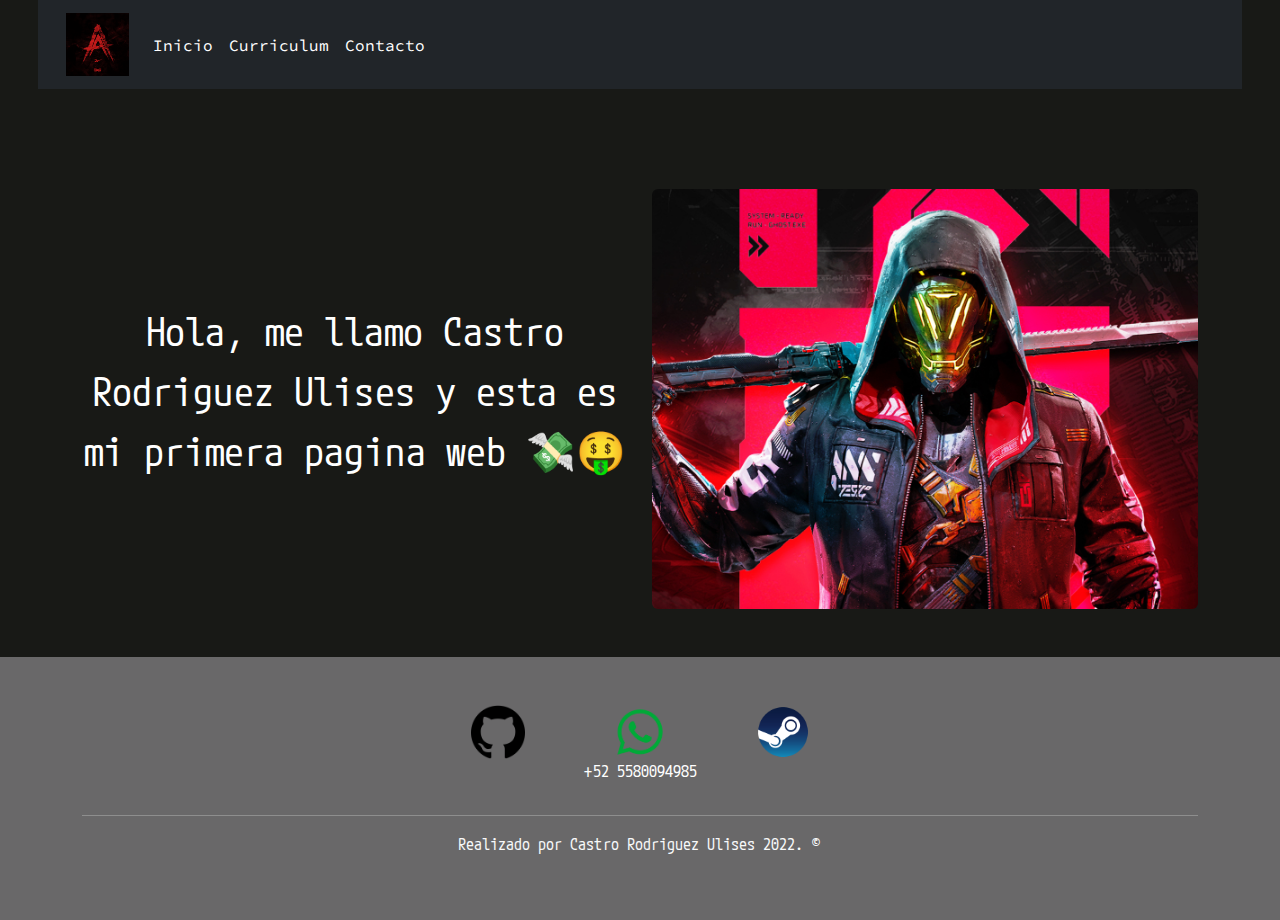
<file: index.html>
<!DOCTYPE html>
<html lang="en">
<head>
    <meta charset="UTF-8">
    <meta http-equiv="X-UA-Compatible" content="IE=edge">
    <meta name="viewport" content="width=device-width, initial-scale=1.0">
    <!-- Archivos de Bootstrap -->
    <link rel="stylesheet" href="css/bootstrap.min.css">
    <script src="js/bootstrap.min.js"></script>
    <link rel="shortcut icon" href="assets/img/icon.jpg">

    <link rel="stylesheet" href="css/styles.css">
    <link rel="stylesheet" href="css/mediaqueries.css">
    <title>Inicio</title>
</head>
<body>
    <!-- Navbar -->
    <nav class="navbar navbar-expand-lg bg-dark" >
        <div class="container-fluid">
            <a class="navbar-brand ms-3" href="index.html">
                <img src="assets/img/icon.jpg" alt="">
            </a>
            <button style="background-color: #696869;" class="navbar-toggler" type="button" data-bs-toggle="collapse" data-bs-target="#navbarSupportedContent" aria-controls="navbarSupportedContent" aria-expanded="false" aria-label="Toggle navigation">
            <span class="navbar-toggler-icon"></span>
            </button>
            <div class="collapse navbar-collapse" id="navbarSupportedContent">
            <ul class="navbar-nav me-auto mb-2 mb-lg-0">
                <li class="nav-item">
                <a class="nav-link active" aria-current="page" href="index.html">Inicio</a>
                </li>
                <li class="nav-item">
                <a class="nav-link" href="CV.html">Curriculum</a>
                </li>
                <li class="nav-item dropdown">
                <a class="nav-link" href="Contacto.html">Contacto</a>
                </li>
            </ul>
            </div>
        </div>
    </nav>

    <section class="presentacion">
        <div class="container text-center">
            <div class="row justify-content-center mt-5 mb-5">
                <div class="col-12 col-lg-6 mt-lg-5 mb-5 d-flex align-items-center justify-content-center">
                    <p class="fs-1">Hola, me llamo Castro Rodriguez Ulises y esta es mi primera pagina web 💸🤑</p>
                </div>
                <div class="col col-lg-6">
                    <a href="https://store.steampowered.com/app/1139900/Ghostrunner/">
                        <img src="assets/img/ghostrunner.jpg" class="img-fluid rounded" alt="...">
                    </a>
                </div>
            </div>
        </div>
    </section>
    <!-- Footer -->
    <footer>
		<div class="container text-center pt-5 pb-5">
            <div class="row justify-content-center">
                <div class="col-2 col-lg-1">
                    <a href="https://github.com/Ucastro20" target="_blank">
                        <img src="assets/img/github_icon.png" alt="">
                    </a>
                </div>
                <div class="col-3 col-lg-2">
                        <img src="assets/img/cel.png" alt="">
                        <p>+52 5580094985</p>
                </div>
                <div class="col-2 col-lg-1">
                    <a href="https://steamcommunity.com/id/lulascas" target="_blank">
                        <img src="assets/img/steam.png" alt="">
                    </a>
                </div>
            </div>
            
			<hr>
            <div class="col-lg-auto text-light fw-li">
                <p>Realizado por Castro Rodriguez Ulises 2022. ©</p>
            </div>
		</div>
	</footer>
</body>
</html>
</file>
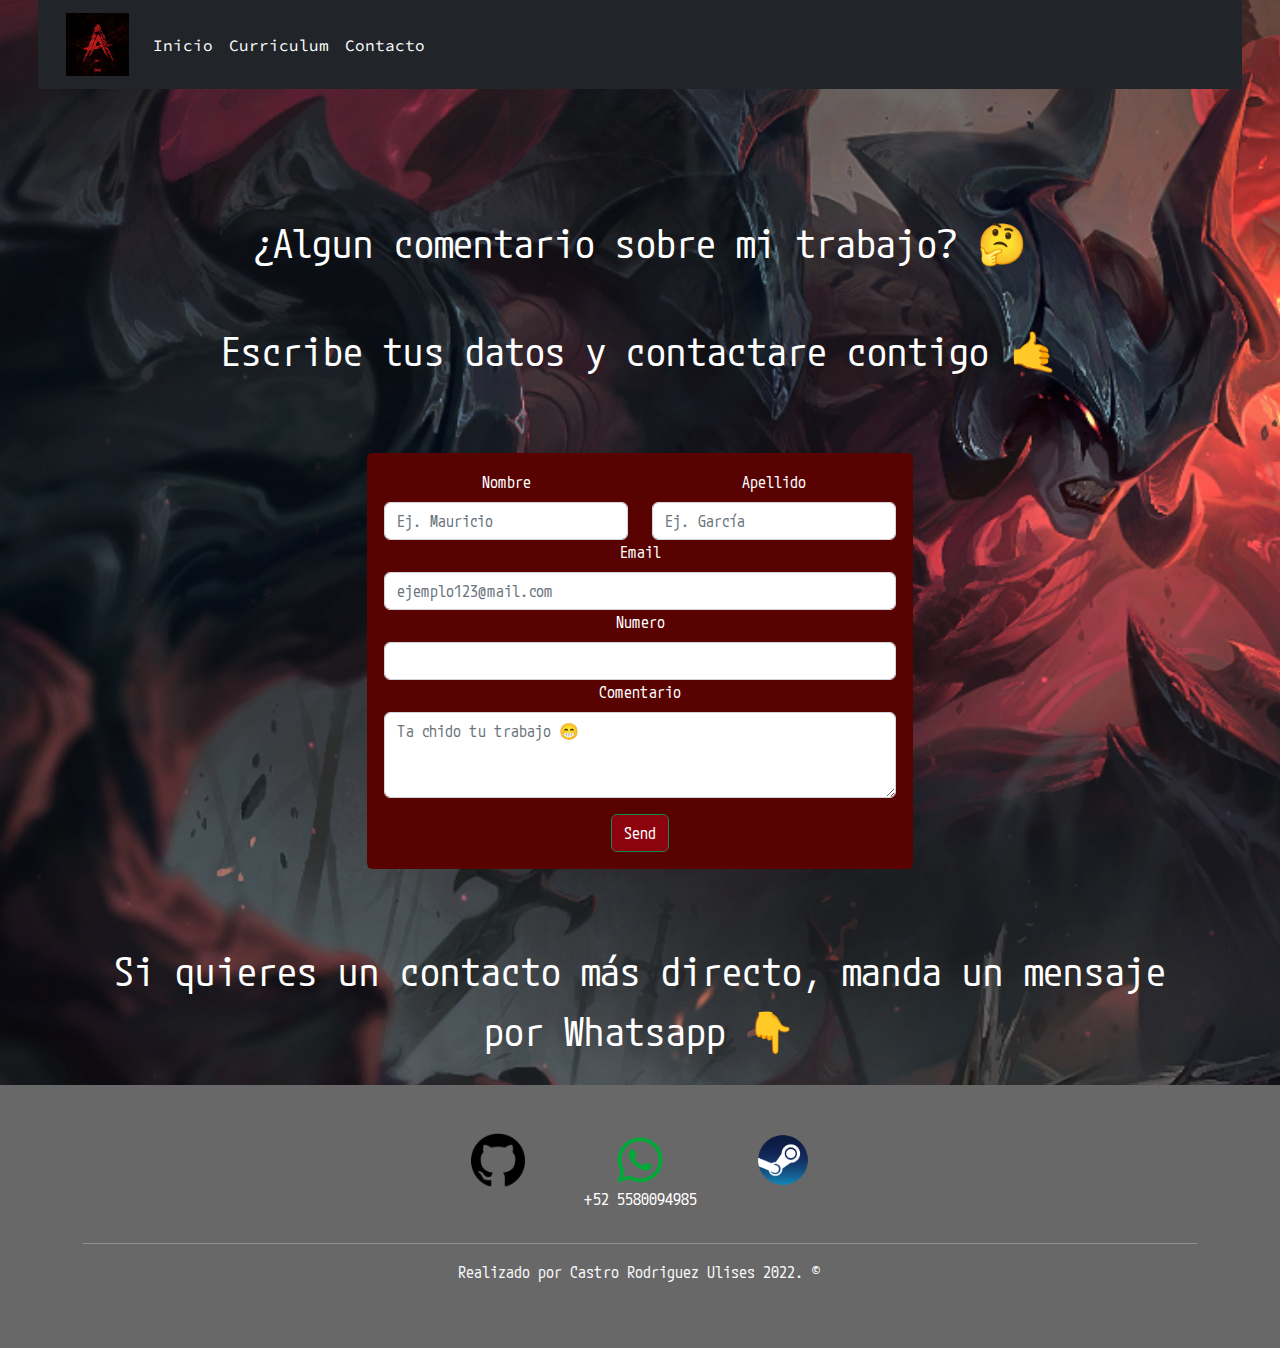
<file: Contacto.html>
<!DOCTYPE html>
<html lang="en">
<head>
    <meta charset="UTF-8">
    <meta http-equiv="X-UA-Compatible" content="IE=edge">
    <meta name="viewport" content="width=device-width, initial-scale=1.0">
    <!-- Archivos de Bootstrap -->
    <link rel="stylesheet" href="css/bootstrap.min.css">
    <script src="js/bootstrap.min.js"></script>
    <link rel="shortcut icon" href="assets/img/icon.jpg">

    <link rel="stylesheet" href="css/styles.css">
    <link rel="stylesheet" href="css/mediaqueries.css">
    <title>Contacto</title>
</head>
<body class="body">
    <!-- Navbar -->
    <nav class="navbar navbar-expand-lg bg-dark" >
        <div class="container-fluid">
            <a class="navbar-brand ms-3" href="index.html">
                <img src="assets/img/icon.jpg" alt="">
            </a>
            <button style="background-color: #696869;" class="navbar-toggler" type="button" data-bs-toggle="collapse" data-bs-target="#navbarSupportedContent" aria-controls="navbarSupportedContent" aria-expanded="false" aria-label="Toggle navigation">
            <span class="navbar-toggler-icon"></span>
            </button>
            <div class="collapse navbar-collapse" id="navbarSupportedContent">
            <ul class="navbar-nav me-auto mb-2 mb-lg-0">
                <li class="nav-item">
                <a class="nav-link active" aria-current="page" href="index.html">Inicio</a>
                </li>
                <li class="nav-item">
                <a class="nav-link" href="CV.html">Curriculum</a>
                </li>
                <li class="nav-item dropdown">
                <a class="nav-link" href="Contacto.html">Contacto</a>
                </li>
            </ul>
            </div>
        </div>
    </nav>
    
    <section class="presentacion">
        <div class="container text-center">
            <div class="row mt-5 mb-5">
                <div class="col-12 mt-lg-4 mb-2">
                    <p class="fs-1">¿Algun comentario sobre mi trabajo? 🤔
                    </p>
                </div>
                <div class="col-12 mt-lg-4 mb-2">
                    <p class="fs-1"> Escribe tus datos y contactare contigo 🤙
                    </p>
                </div>
            </div>
            <div class="row justify-content-center">
                <div class="col-12 col-lg-6 mb-5">
                <div style="border-color: #590202;" class="card mx-auto">
                    <div style="background-color: #590202;" class="card-body">
                    <form class="row">
                        <div class="col-md-6">
                        <label for="inputName" class="form-label">Nombre</label>
                        <input type="text" class="form-control" id="inputEmail4" placeholder="Ej. Mauricio">
                        </div>
                        <div class="col-md-6">
                        <label for="inputLName" class="form-label">Apellido</label>
                        <input type="text" class="form-control" id="inputPassword4" placeholder="Ej. García">
                        </div>
                        <div class="col-12">
                        <label  for="inputEmail" class="form-label">Email</label>
                        <input type="email" class="form-control" id="inputAddress" placeholder="ejemplo123@mail.com">
                        </div>
                        <div class="col-12">
                        <label  for="inputPNumber" class="form-label">Numero</label>
                        <input type="tel" class="form-control" id="inputAddress2">
                        </div>
                        <div class="col-12">
                        <label  for="inputComment" class="form-label">Comentario</label>
                        <textarea class="form-control" id="exampleFormControlTextarea1" rows="3" placeholder="Ta chido tu trabajo 😁"></textarea>
                        </div>
                        <div class="col-12 mt-3">
                        <button style="color: #FFFFFF; background-color: #8C030E;" type="submit" class="btn btn-outline-success">Send</button>
                        </div>
                    </form>
                    </div>
                </div>
                </div>
                <div class="col-12 mt-lg-4 mb-2">
                    <p class="fs-1">Si quieres un contacto más directo, manda un mensaje por Whatsapp 👇
                    </p>
                </div>
        </section>
    <!-- Footer -->
    <footer>
		<div class="container text-center pt-5 pb-5">
            <div class="row justify-content-center">
                <div class="col-2 col-lg-1">
                    <a href="https://github.com/Ucastro20" target="_blank">
                        <img src="assets/img/github_icon.png" alt="">
                    </a>
                </div>
                <div class="col-3 col-lg-2">
                        <img src="assets/img/cel.png" alt="">
                        <p>+52 5580094985</p>
                </div>
                <div class="col-2 col-lg-1">
                    <a href="https://steamcommunity.com/id/lulascas" target="_blank">
                        <img src="assets/img/steam.png" alt="">
                    </a>
                </div>
            </div>
            
			<hr>
            <div class="col-lg-auto text-light fw-li">
                <p>Realizado por Castro Rodriguez Ulises 2022. ©</p>
            </div>
		</div>
	</footer>
</body>
</html>
</file>
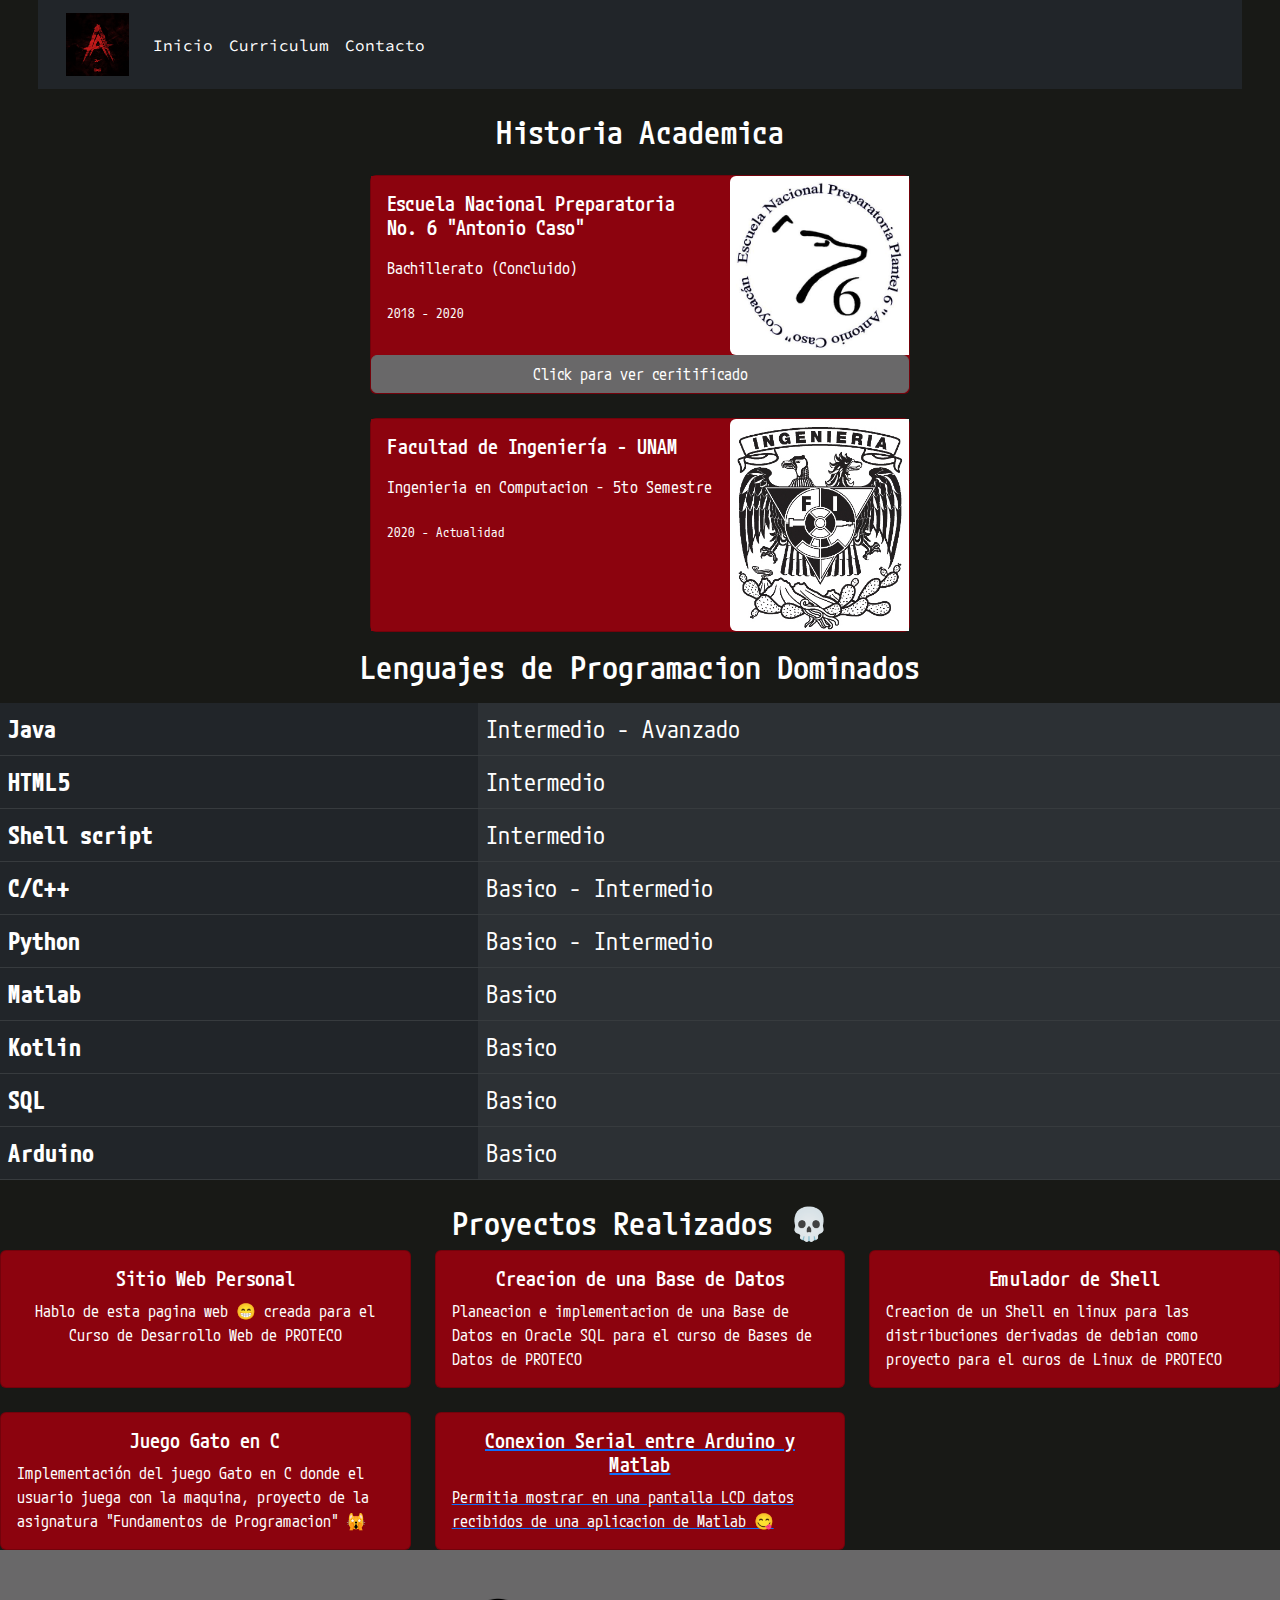
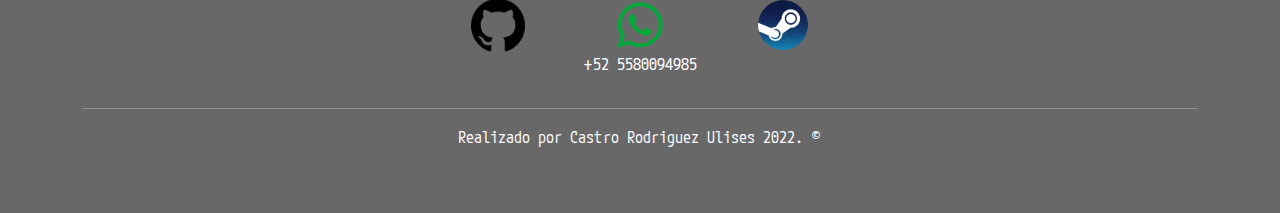
<file: CV.html>
<!DOCTYPE html>
<html lang="en">
<head>
    <meta charset="UTF-8">
    <meta http-equiv="X-UA-Compatible" content="IE=edge">
    <meta name="viewport" content="width=device-width, initial-scale=1.0">
    <!-- Archivos de Bootstrap -->
    <link rel="stylesheet" href="css/bootstrap.min.css">
    <script src="js/bootstrap.min.js"></script>
    <link rel="shortcut icon" href="assets/img/icon.jpg">

    <link rel="stylesheet" href="css/styles.css">
    <link rel="stylesheet" href="css/mediaqueries.css">
    <title>Curriculum</title>
</head>
<body>
    <!-- Navbar -->
    <nav class="navbar navbar-expand-lg bg-dark" >
        <div class="container-fluid">
            <a class="navbar-brand ms-3" href="index.html">
                <img src="assets/img/icon.jpg" alt="">
            </a>
            <button style="background-color: #696869;" class="navbar-toggler" type="button" data-bs-toggle="collapse" data-bs-target="#navbarSupportedContent" aria-controls="navbarSupportedContent" aria-expanded="false" aria-label="Toggle navigation">
            <span class="navbar-toggler-icon"></span>
            </button>
            <div class="collapse navbar-collapse" id="navbarSupportedContent">
            <ul class="navbar-nav me-auto mb-2 mb-lg-0">
                <li class="nav-item">
                <a class="nav-link active" aria-current="page" href="index.html">Inicio</a>
                </li>
                <li class="nav-item">
                <a class="nav-link" href="CV.html">Curriculum</a>
                </li>
                <li class="nav-item dropdown">
                <a class="nav-link" href="Contacto.html">Contacto</a>
                </li>
            </ul>
            </div>
        </div>
    </nav>

    <div class="col-12 col-sm mt-4">
        <div data-bs-spy="scroll" data-bs-target="#list-example" data-bs-smooth-scroll="true" class="scrollspy-example" tabindex="0">
    <!-- Historia Academica -->
    <h2 id="education" class="text-center" style="color: #FFFFFF;">Historia Academica</h2>
    <!-- Tarjeta Preparatoria -->
    <div class="card mb-3 mx-auto mt-4" style="max-width: 540px;">
        <div style="background-color: #8C030E;" class="row g-0">
        <div class="col-md-8">
            <div class="card-body">
            <h5  class="card-title">Escuela Nacional Preparatoria No. 6 "Antonio Caso"</h5>
            <p  class="card-text pt-2">Bachillerato (Concluido)</p>
            <p style="font-size: small;" class="card-text pt-2">2018 - 2020</p>
            </div>
        </div>
        <div class="col-md-4 d-flex align-items-center justify-content-center">
            <a href="https://www.prepa6.unam.mx/ENP6/_P6/">
                <img src="assets/img/prepa6.png" class="img-fluid rounded-start" alt="...">
            </a>
        </div>
        </div>
        <a style="background-color:  #696869; border-color: #696869;" class="btn btn-primary" href="assets/Certificado.pdf" role="button">Click para ver ceritificado</a>
    </div>
    
    <!-- Tarjeta FI -->
    <div class="card mb-3 mx-auto mt-4" style="max-width: 540px;">
        <div style="background-color: #8C030E;" class="row g-0">
        <div class="col-md-8">
            <div class="card-body">
            <h5 class="card-title">Facultad de Ingeniería - UNAM</h5>
            <p class="card-text pt-2">Ingenieria en Computacion - 5to Semestre</p>
            <p style="font-size: small;" class="card-text pt-2">2020 - Actualidad</p>
            </div>
        </div>
        <div class="col-md-4 d-flex align-items-center justify-content-center">
            <a href="https://www.ingenieria.unam.mx/">
                <img src="assets/img/Fi.jpg" class="img-fluid rounded-start" alt="...">
            </a>
        </div>
        </div>
    </div>
    <!-- Lenguajes de programacion dominados -->
        <h2 id="skills" class="text-center mb-3">Lenguajes de Programacion Dominados</h2>
        <div style="background-color: #8C030E;">
            <table class="table table-dark table-striped-columns">
                <tbody>
                    <tr>
                        <th scope="row">Java</th>
                        <td>Intermedio - Avanzado</td>
                    </tr>
                    <tr>
                        <th scope="row">HTML5</th>
                        <td colspan="2">Intermedio</td>
                    </tr>
                    <tr>
                        <th scope="row">Shell script</th>
                        <td colspan="2">Intermedio</td>
                    </tr>
                    <tr>
                        <th scope="row">C/C++</th>
                        <td>Basico - Intermedio</td>
                    </tr>
                    <tr>
                        <th scope="row">Python</th>
                        <td colspan="2">Basico - Intermedio</td>
                    </tr>
                    <tr>
                        <th scope="row">Matlab</th>
                        <td colspan="2">Basico</td>
                    </tr>
                    <tr>
                        <th scope="row">Kotlin</th>
                        <td colspan="2">Basico</td>
                    </tr>
                    <tr>
                        <th scope="row">SQL</th>
                        <td colspan="2">Basico</td>
                    </tr>
                    <tr>
                        <th scope="row">Arduino</th>
                        <td colspan="2">Basico</td>
                    </tr>
                </tbody>
            </table>
        </div>
        
<!-- Proyectos Realizados -->
<h2 id="projects" class="text-center mt-4">Proyectos Realizados 💀</h2>
<div class="row row-cols-1 row-cols-md-3 g-4">
    <div class="col">
      <div class="card  h-100">
        <div class="card-body">
          <h5 class="card-title text-center">Sitio Web Personal</h5>
          <p class="card-text text-center">Hablo de esta pagina web 😁 creada para el Curso de Desarrollo Web de PROTECO </p>
        </div>
      </div>
    </div>
    <div class="col">
      <div class="card h-100">
        <div class="card-body">
          <h5 class="card-title text-center">Creacion de una Base de Datos</h5>
          <p class="card-text">Planeacion e implementacion de una Base de Datos en Oracle SQL para el curso de Bases de Datos de PROTECO  </p>
        </div>
      </div>
    </div>
    <div class="col">
      <div class="card h-100">
        <div class="card-body">
          <h5 class="card-title text-center">Emulador de Shell</h5>
          <p class="card-text">Creacion de un Shell en linux para las distribuciones derivadas de debian como proyecto para el curos de Linux de PROTECO</p>
        </div>
      </div>
    </div>
    <div class="col mx-auto">
      <div class="card h-100">
        <div class="card-body">
          <h5 class="card-title text-center">Juego Gato en C</h5>
          <p class="card-text">Implementación del juego Gato en C donde el usuario juega con la maquina, proyecto de la asignatura "Fundamentos de Programacion" 🙀 </p>
        </div>
      </div>
    </div>
    <div class="col mx-auto">
    <a href="https://www.youtube.com/watch?v=OvBQOLOVlGA">
        <div class="card h-100">
            <div class="card-body">
            <h5 class="card-title text-center">Conexion Serial entre Arduino y Matlab</h5>
            <p class="card-text">Permitia mostrar en una pantalla LCD datos recibidos de una aplicacion de Matlab 😋</p>
            </div>
        </div>
        </div>
    </div>
    </a>


    
    <!-- Footer -->
    <footer>
		<div class="container text-center pt-5 pb-5">
            <div class="row justify-content-center">
                <div class="col-2 col-lg-1">
                    <a href="https://github.com/Ucastro20" target="_blank">
                        <img src="assets/img/github_icon.png" alt="">
                    </a>
                </div>
                <div class="col-3 col-lg-2">
                        <img src="assets/img/cel.png" alt="">
                        <p>+52 5580094985</p>
                </div>
                <div class="col-2 col-lg-1">
                    <a href="https://steamcommunity.com/id/lulascas" target="_blank">
                        <img src="assets/img/steam.png" alt="">
                    </a>
                </div>
            </div>
            
			<hr>
            <div class="col-lg-auto text-light fw-li">
                <p>Realizado por Castro Rodriguez Ulises 2022. ©</p>
            </div>
		</div>
	</footer>
</body>
</html>
</file>
<file: css/styles.css>
/* Paleta 

    Rojo : #8C030E
    Rojo oscuro : #590202
    Negro : #0A0A0A
    Gris Oscuro : #181916
    Gris : #696869
    Blanco : #FFFFFF
    
    
*/

@font-face {
    font-family: 'SourceCode';
    src: url(../fonts/SourceCodePro-VariableFont_wght.ttf);
}

@font-face {
    font-family: 'MPlus';
    src: url(../fonts/MPLUS1Code-VariableFont_wght.ttf);
}

nav{
    font-family: 'SourceCode';
}
nav img{
    height: 7vh;
}
nav a{
    color: #FFFFFF !important;
}

body{
    background-color: #181916;
    font-family: 'MPlus';
}


footer img{
    height: 5hv;
}

.presentacion{
    margin-top: 100px;
    color: #FFFFFF;
}

.presentacion p{
    animation-duration: 2s;
    animation-name: slidein;
}

.presentacion img{
    max-heigh: 70hv;
}

@keyframes slidein {
    from {
        margin-right: 100%;
        width: 300%
    }
    to {
        margin-right: 0%;
        width: 100%;
    }
}


footer{
    color: #FFFFFF;
    background-color: #696869;
}

footer img{
    height: 6vh;
}

.body{
    background-image: url(../assets/img/aatrox.jpg);
    background-size: cover;
    background-position: center;

}

.card-body p{
    color: #FFFFFF;
}

.card-body h5{
    color: #FFFFFF;
}

h2{
    color: #FFFFFF;
}

table{
    font-size: x-large;
}

.card{
    background-color: #8C030E;
}
</file>
<file: css/mediaqueries.css>
/* Small devices (landscape phones, 576px and up)*/
@media (min-width: 576px) { 
    .mapa{
        width: 90%;
        height: 20vh;
    }
}

@media (min-width: 576px) and (orientation:landscape){ 	

}

/*// Medium devices (tablets, 768px and up)*/
@media (min-width: 768px) { 
    .mapa{
        width: 70%;
        height: 20vh;
    }
}

/*// Large devices (desktops, 992px and up)*/
@media (min-width: 992px) { 
    nav{
        margin-left: 3vw;
        margin-right: 3vw;
    }
    .mapa{
        width: 90%;
        height: 45vh;
    }
}


/*// X-Large devices (large desktops, 1200px and up)*/
@media (min-width: 1200px) { 
    nav{
        margin-left: 3vw;
        margin-right: 3vw;
    }
    .mapa{
        width: 80%;
        max-height: 85%;
    }
}

/*// XX-Large devices (larger desktops, 1400px and up)*/
@media (min-width: 1400px) { 
    nav{
        margin-left: 3.4vw;
        margin-right: 3.4vw;
    }
}

@media (min-width: 1500px) { 
    nav{
        margin-left: 6vw;
        margin-right: 6vw;
    }
}

/*// XX-Large devices (larger desktops, 1400px and up)*/
@media (min-width: 1600px) { 
    nav{
        margin-left: 14vw;
        margin-right: 14.2vw;
    }
}
</file>
